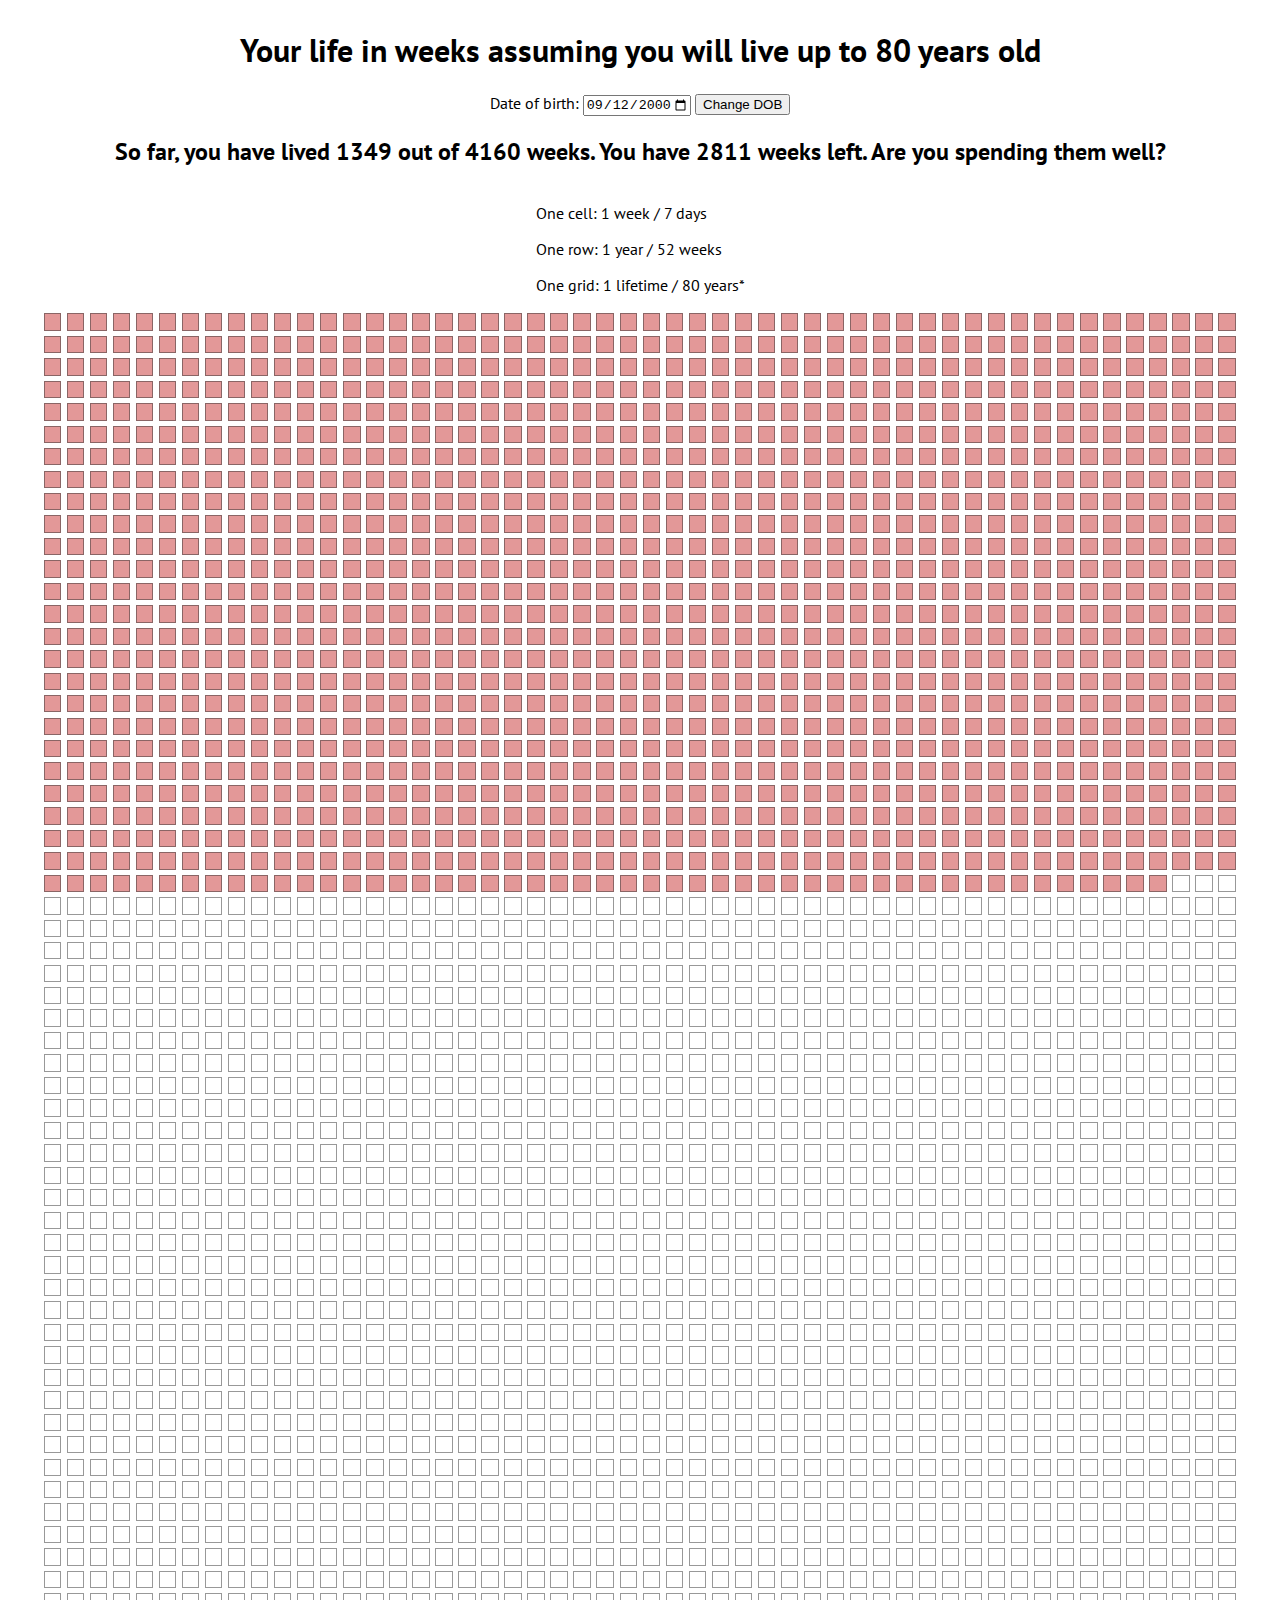
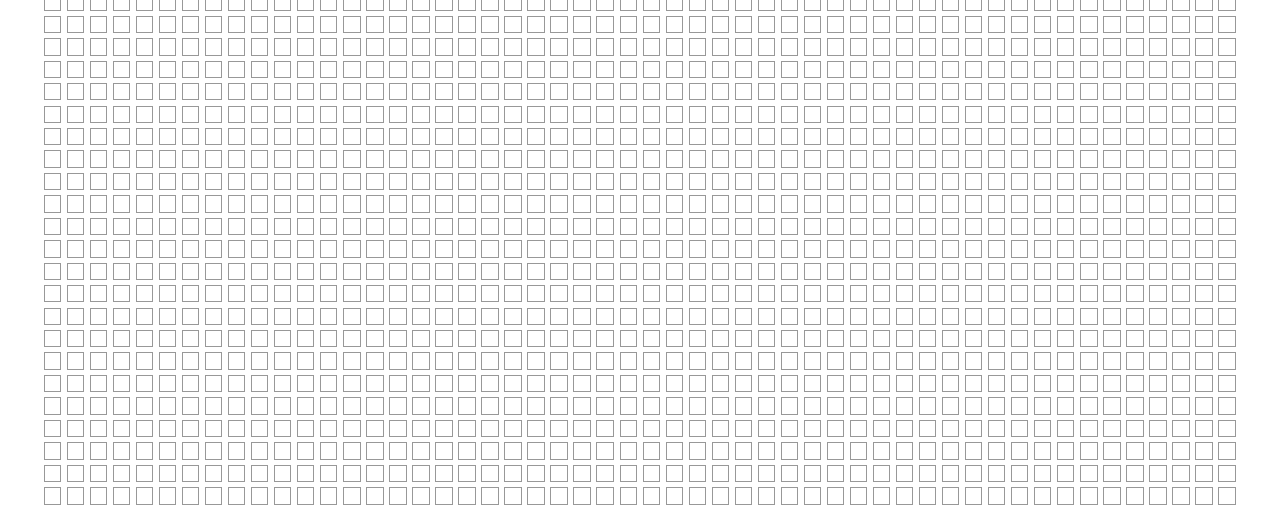
<file: docs/index.html>
<!doctype html><html lang=en><meta charset=UTF-8><meta name=viewport content="width=device-width,initial-scale=1"><title>Your Life in Weeks</title><link rel=stylesheet href=main.css><script src=main.js defer></script><div id=root><main><h1>Your life in weeks assuming you will live up to 80 years old</h1></main><form id=date-of-birth><label for=birth>Date of birth:</label> <input type=date value=2000-09-12 id=birth required pattern=\d{4}-\d{2}-\d{2}> <input type=submit value="Change DOB"></form><section><h2 id=weeks></h2></section><div><p>One cell: 1 week / 7 days<p>One row: 1 year / 52 weeks<p>One grid: 1 lifetime / 80 years*</div><div id=grid></div></div>
</file>
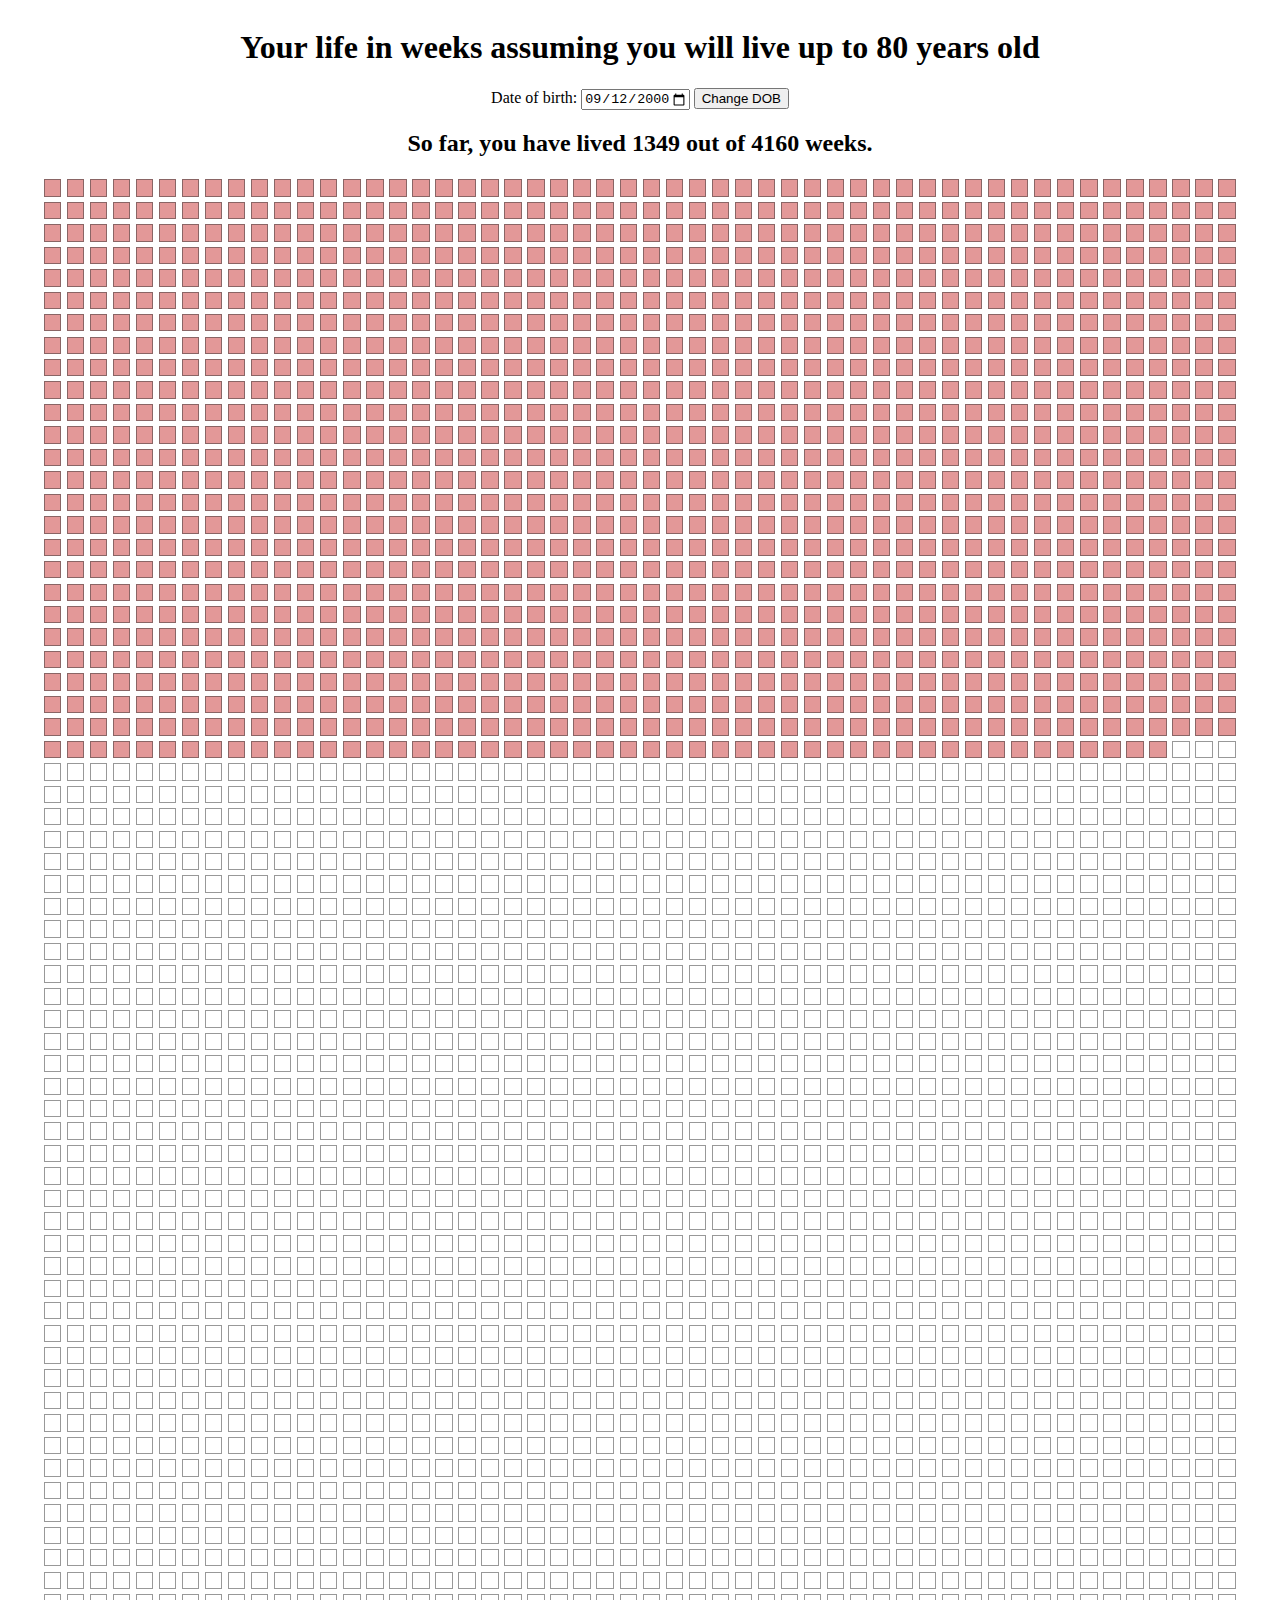
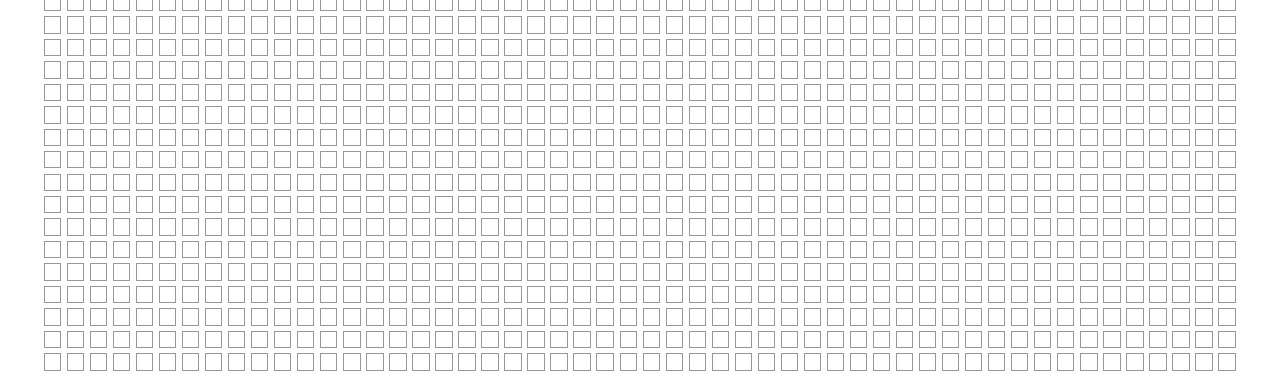
<file: site/life/index.html>
<!DOCTYPE html>
<html lang="en">
  <head>
    <meta charset="UTF-8" />
    <meta name="viewport" content="width=device-width, initial-scale=1.0" />
    <title>Your Life in Weeks</title>
    <link rel="stylesheet" href="styles/main.css" />
    <script src="src/main.js" defer></script>
  </head>
  <body>
    <div id="root">
      <h1>Your life in weeks assuming you will live up to 80 years old</h1>
      <form id="date-of-birth">
        <label for="birth">Date of birth:</label>
        <input
          type="date"
          value="2000-09-12"
          id="birth"
          required
          pattern="\d{4}-\d{2}-\d{2}"
        />
        <input type="submit" value="Change DOB" />
      </form>
      <h2 id="weeks"></h2>
      <div id="grid"></div>
    </div>
  </body>
</html>
</file>
<file: site/life/styles/main.css>
#root {
  display: -webkit-box;
  display: -ms-flexbox;
  display: flex;
  -webkit-box-orient: vertical;
  -webkit-box-direction: normal;
      -ms-flex-direction: column;
          flex-direction: column;
  -webkit-box-align: center;
      -ms-flex-align: center;
          align-items: center;
  -webkit-box-pack: center;
      -ms-flex-pack: center;
          justify-content: center;
}

#grid {
  display: -ms-grid;
  display: grid;
  -ms-grid-columns: (1.8vw)[52];
      grid-template-columns: repeat(52, 1.8vw);
}

.cell {
  width: 1.2vw;
  height: 1.2vw;
  border: 1px solid rgba(50, 50, 50, 0.5);
  margin: 0.2vw;
}

.past {
  background-color: rgba(200, 50, 50, 0.5);
}
/*# sourceMappingURL=main.css.map */
</file>
